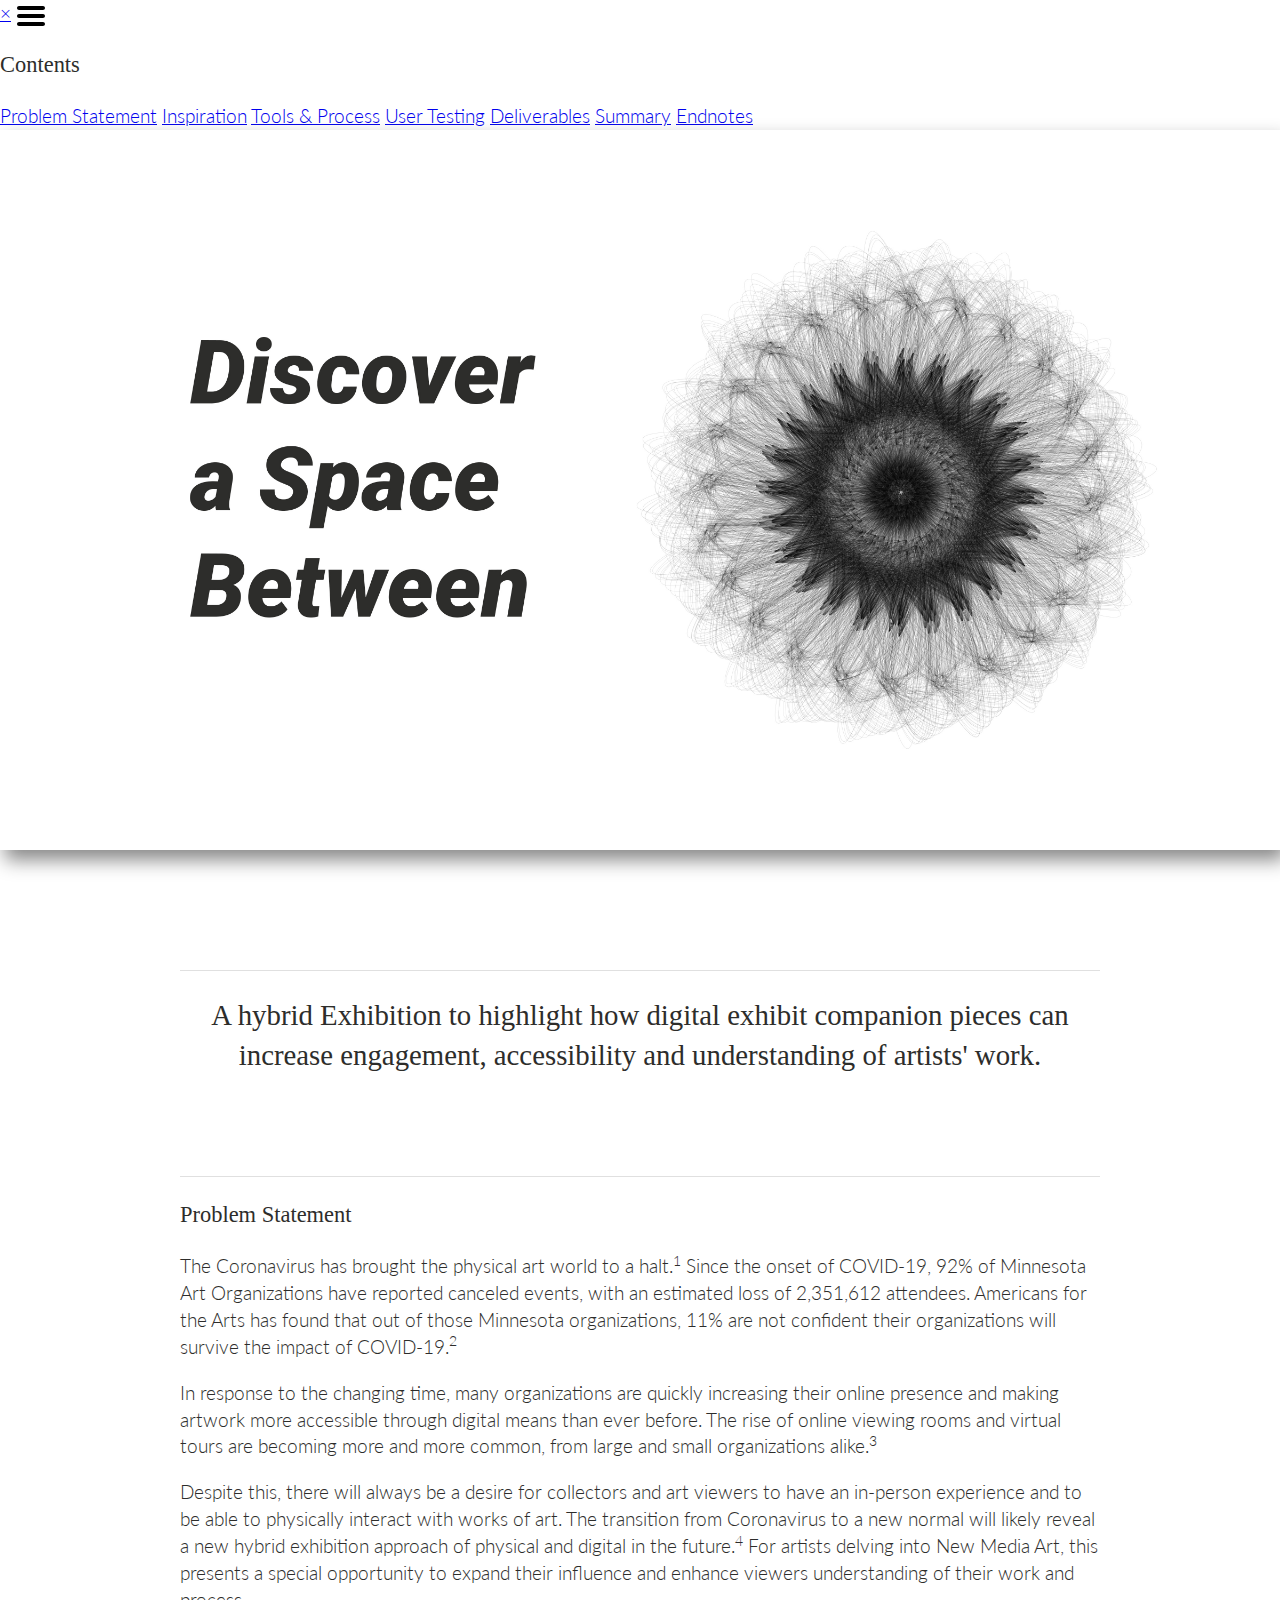
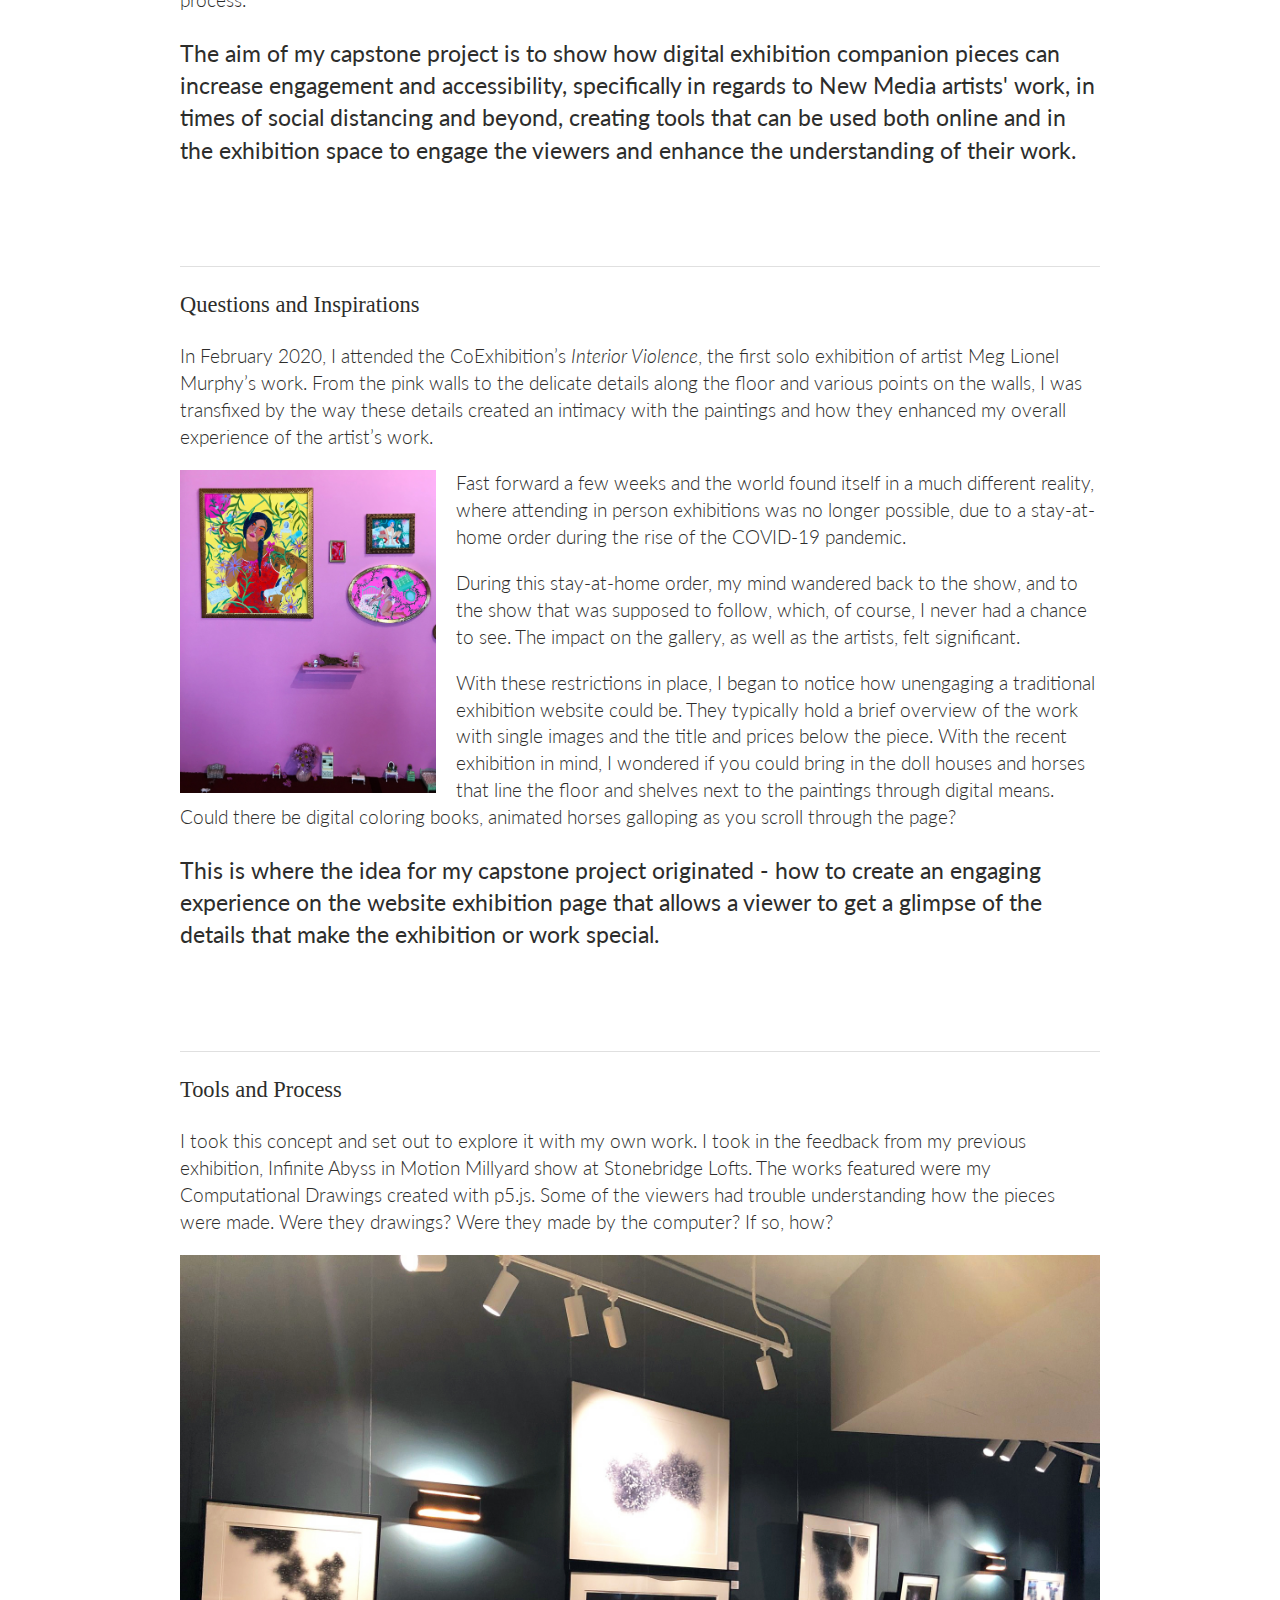
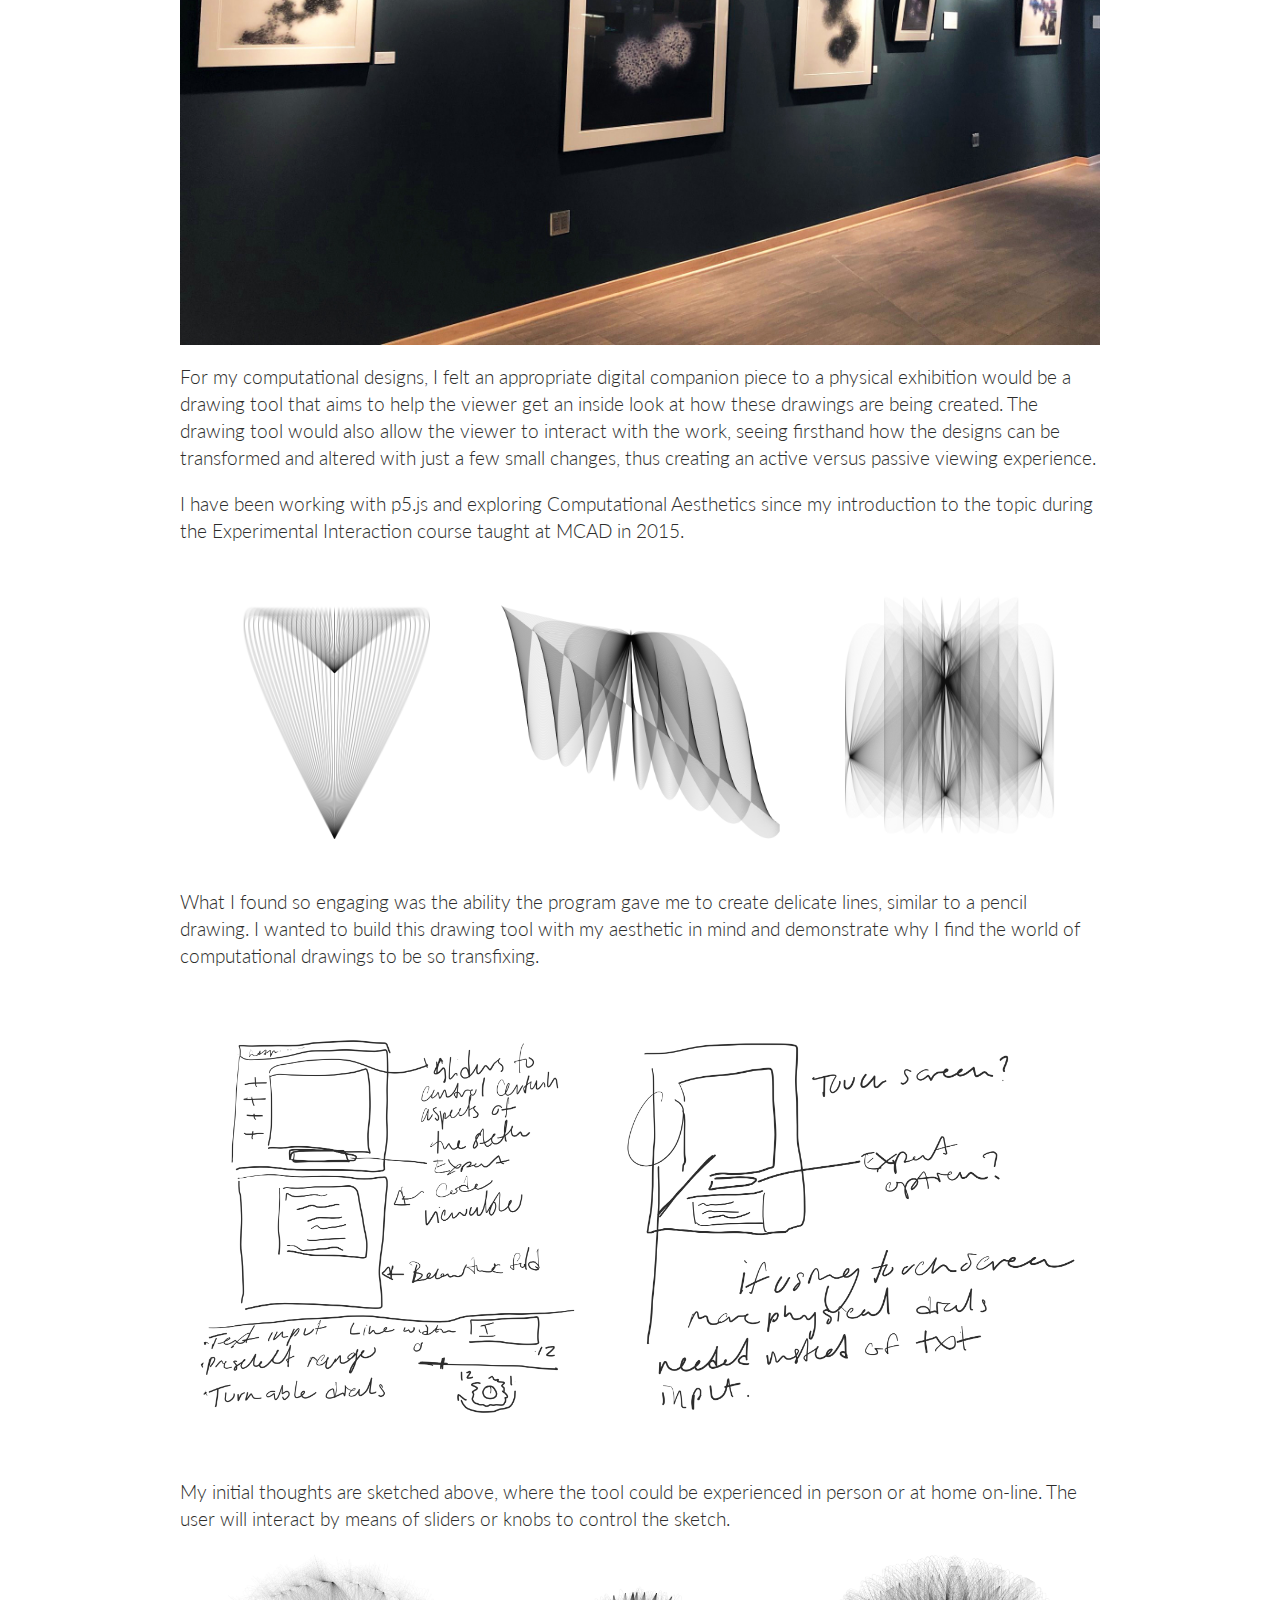
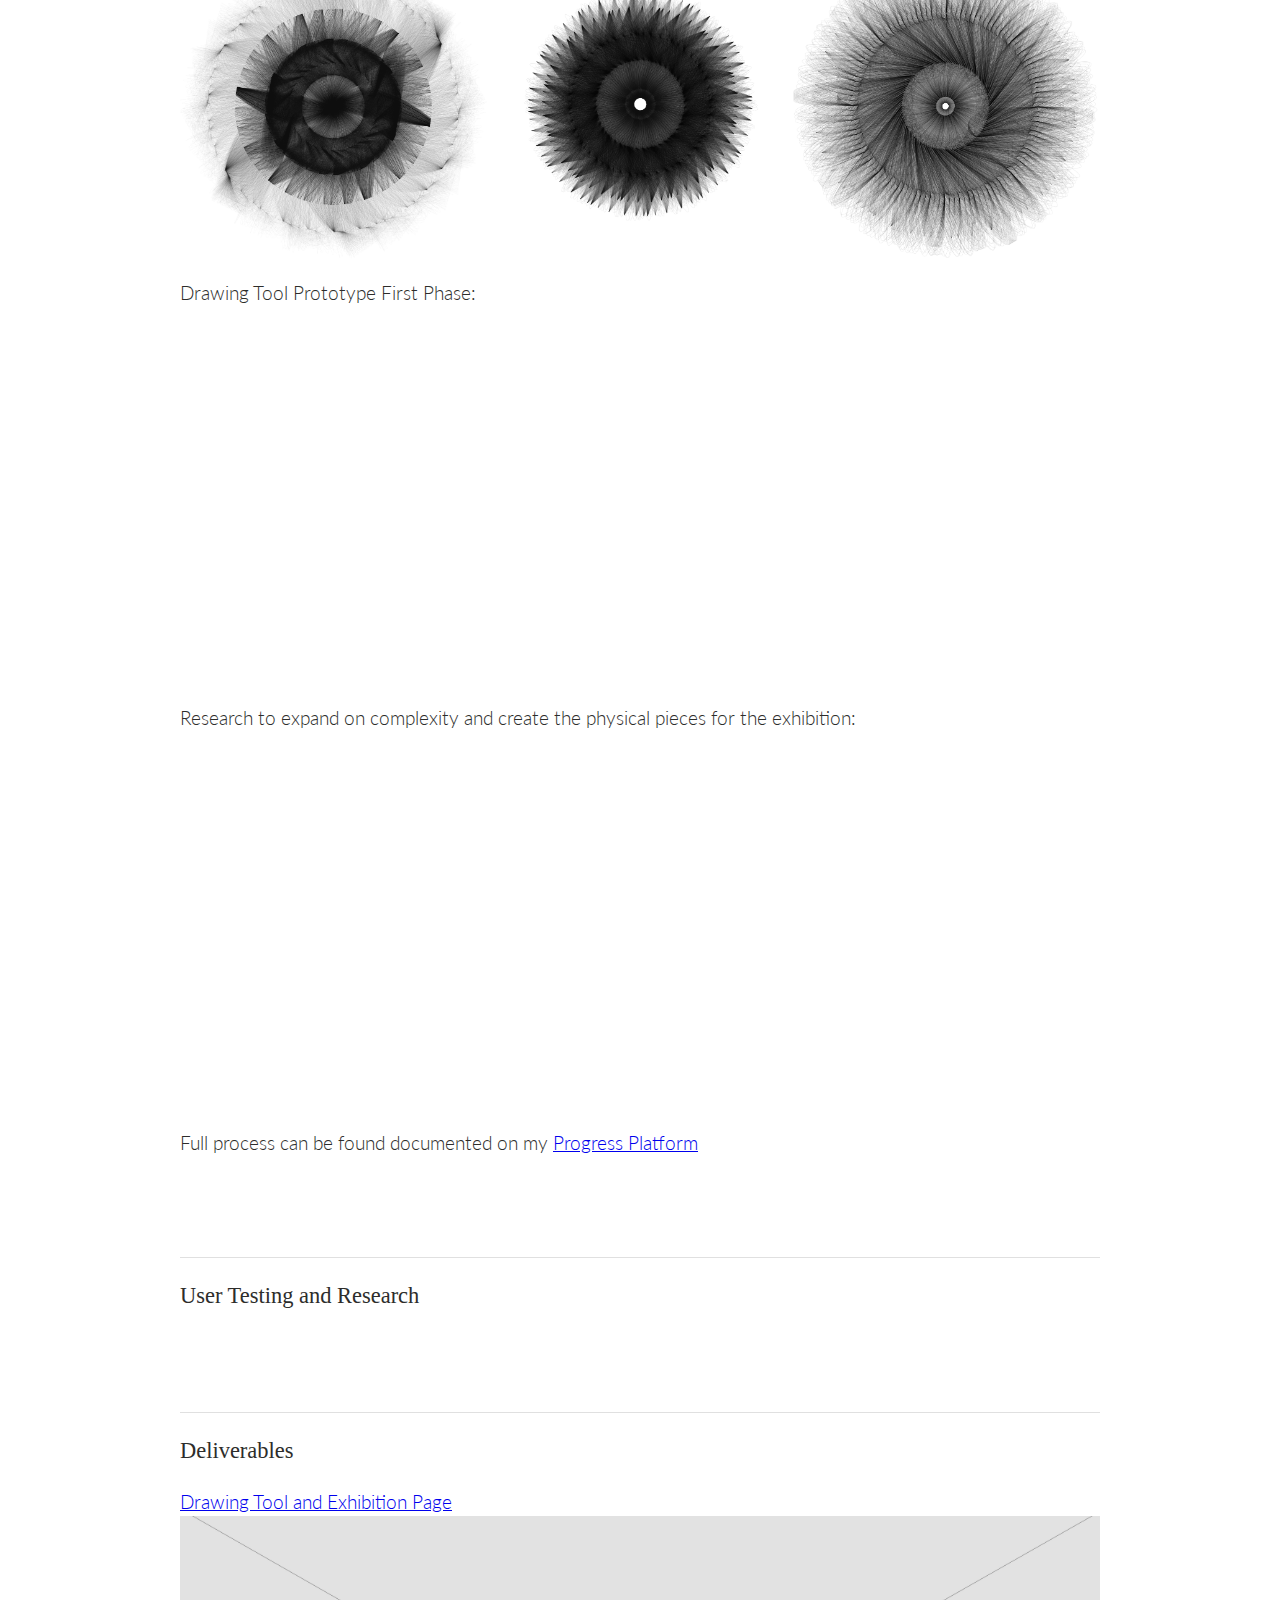
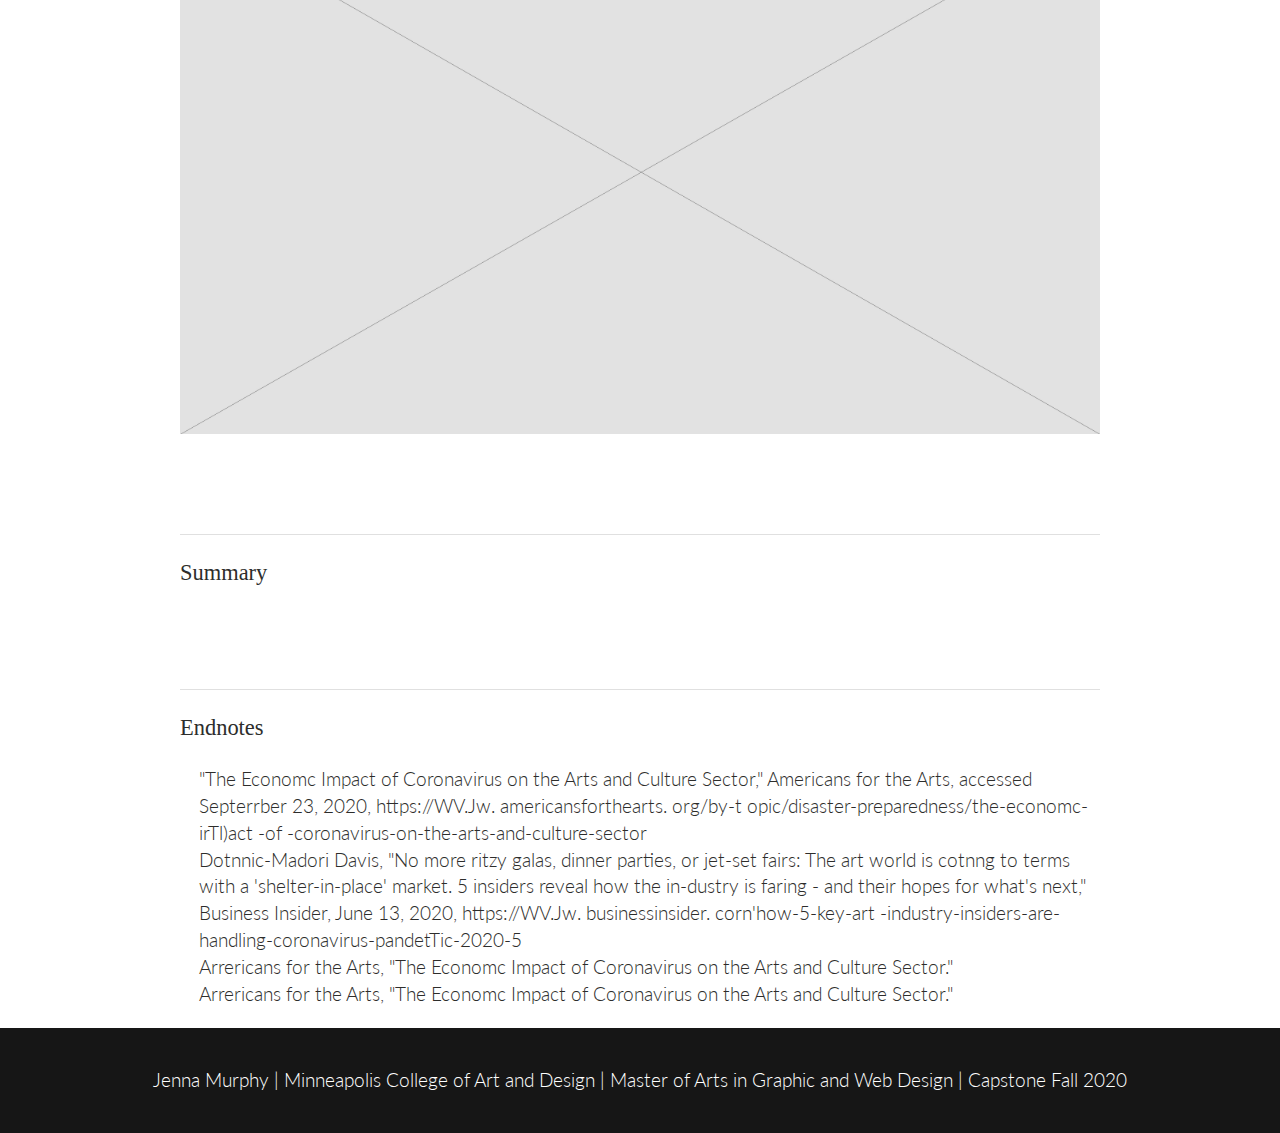
<file: indexb.html>
<!doctype html>
<html class="no-js" lang="">

<head>
  <meta charset="utf-8">
  <title>Jenna Murphy Capstone Project</title>
  <meta name="description" content="">
  <meta name="viewport" content="width=device-width, initial-scale=1">

  <meta property="og:title" content="">
  <meta property="og:type" content="">
  <meta property="og:url" content="">
  <meta property="og:image" content="">

  <link href="https://fonts.googleapis.com/css2?family=Roboto:ital,wght@0,100;0,300;0,400;0,500;0,700;0,900;1,100;1,300;1,400;1,500;1,700;1,900&display=swap" rel="stylesheet">
  <link href="https://fonts.googleapis.com/css2?family=Lato:ital,wght@0,300;0,400;1,300&display=swap" rel="stylesheet">
  <link rel="manifest" href="site.webmanifest">
  <link rel="apple-touch-icon" href="icon.png">
  <!-- Place favicon.ico in the root directory -->
  <script src="js/vendor/p5.min.js" charset="utf-8"></script>
  <script src="js/vendor/p5.dom.js" charset="utf-8"></script>
  <script src="js/sketch.js"charset="utf-8"></script>
  <link rel="stylesheet" href="css/normalize.css">
  <link rel="stylesheet" href="css/main.css">

  <meta name="theme-color" content="#fafafa">
</head>

<body>
  <header>
    <div id="mySidenav" class="sidenav" style="z-index:2;">
      <a href="javascript:void(0)" class="closebtn" onclick="closeNav()">&times;</a>
        <h3>Contents</h3>
          <a href="#problem">Problem Statement</a>
          <a href="#inspo">Inspiration</a>
          <a href="#process">Tools & Process</a>
          <!-- <a href="#tool">Tools</a> -->
          <a href="#test">User Testing</a>
          <a href="#deliver">Deliverables</a>
          <a href="#summary">Summary</a>
          <a href="#notes">Endnotes</a>
    </div>

  <!-- Use any element to open the sidenav -->

  <img style="position:absolute;top:0;top:0;z-index:1;" src="img/Hamburger_icon.svg" alt="menu icon" onclick="openNav()">
  <!-- <h1>Discover a Space Between</h1> -->
  <div class="hero-image">
      <img src="img/placeholder2.jpg" alt="header">
    </div>
</header>

  <main id="main" style="clear:both;">
    <section>
      <h2 style="text-align:center;">A hybrid Exhibition to highlight how digital exhibit companion pieces can increase engagement, accessibility and understanding of artists' work.</h2>
    </section>
    <section id="problem">
      <h3 class="background">Problem Statement</h3>

      <p>The Coronavirus has brought the physical art world to a halt.<sup>1</sup> Since the onset of COVID-19, 92% of Minnesota Art Organizations have reported canceled events, with an estimated loss of 2,351,612 attendees. Americans for the Arts has found that out of those Minnesota organizations, 11% are not confident their organizations will survive the impact of COVID-19.<sup>2</sup></p>

      <!-- <img src="img/placeholder.jpg" alt="Exhibition Images" style="max-width: 100%";> -->

      <p>In response to the changing time, many organizations are quickly increasing their online presence and making artwork more accessible through digital means than ever before. The rise of online viewing rooms and virtual tours are becoming more and more common, from large and small organizations alike.<sup>3</sup></p>

      <p>Despite this, there will always be a desire for collectors and art viewers to have an in-person experience and to be able to physically interact with works of art. The transition from Coronavirus to a new normal will likely reveal a new hybrid exhibition approach of physical and digital in the future.<sup>4</sup> For artists delving into New Media Art, this presents a special opportunity to expand their influence and enhance viewers understanding of their work and process.</p>

      <p class="emphasis">The aim of my capstone project is to show how digital exhibition companion pieces can increase engagement and accessibility, specifically in regards to New Media artists' work, in times of social distancing and beyond, creating tools that can be used both online and in the exhibition space to engage the viewers and enhance the understanding of their work.</p>
    </section>

    <section id="inspo">
      <h3>Questions and Inspirations</h3>
      <p>In February 2020, I attended the CoExhibition’s <i>Interior Violence</i>, the first solo exhibition of artist Meg Lionel Murphy’s work. From the pink walls to the delicate details along the floor and various points on the walls, I was transfixed by the way these details created an intimacy with the paintings and how they enhanced my overall experience of the artist’s work.</p>

      <img src="img/meglionelmurphy.jpg" alt="Megan Lionel Murphy at CoExhibition" style="float:left;width:30%;height:auto;padding-right:20px;"> Fast forward a few weeks and the world found itself in a much different reality, where attending in person exhibitions was no longer possible, due to a stay-at-home order during the rise of the COVID-19 pandemic.</p>

      <p>During this stay-at-home order, my mind wandered back to the show, and to the show that was supposed to follow, which, of course, I never had a chance to see. The impact on the gallery, as well as the artists, felt significant.</p>

      <p>With these restrictions in place, I began to notice how unengaging a traditional exhibition website could be. They typically hold a brief overview of the work with single images and the title and prices below the piece. With the recent exhibition in mind, I wondered if you could bring in the doll houses and horses that line the floor and shelves next to the paintings through digital means. Could there be digital coloring books, animated horses galloping as you scroll through the page? </p>

      <p class="emphasis">This is where the idea for my capstone project originated - how to create an engaging experience on the website exhibition page that allows a viewer to get a glimpse of the details that make the exhibition or work special.</p>

    </section>


    <section id="process">
      <h3>Tools and Process</h3>

      <p>I took this concept and set out to explore it with my own work. I took in the feedback from my previous exhibition, Infinite Abyss in Motion Millyard show at Stonebridge Lofts. The works featured were my Computational Drawings created with p5.js. Some of the viewers had trouble understanding how the pieces were made.  Were they drawings? Were they made by the computer? If so, how?</p>
      <img src="img/tealwall.jpg" alt="Stonebridge Loft exhibition" style="max-width: 100%;">
      <p>For my computational designs, I felt an appropriate digital companion piece to a physical exhibition would be a drawing tool that aims to help the viewer get an inside look at how these drawings are being created. The drawing tool would also allow the viewer to interact with the work, seeing firsthand how the designs can be  transformed and altered with just a few small changes, thus creating an active versus passive viewing experience.</p>
      <p>I have been working with p5.js and exploring Computational Aesthetics since my introduction to the topic during the Experimental Interaction course taught at MCAD in 2015.</p>
      <div class="row">
        <div class="column">
          <img src="img/d1.png" alt="Computational Drawing" style="width:100%">
        </div>
        <div class="column">
          <img src="img/32.png" alt="Computational Drawing" style="width:100%">
        </div>
        <div class="column">
          <img src="img/d3.png" alt="Computational Drawing" style="width:100%">
        </div>
      </div>
      <p>What I found so engaging was the ability the program gave me to create delicate lines, similar to a pencil drawing. I wanted to build this drawing tool with my aesthetic in mind and demonstrate why I find the world of computational drawings to be so transfixing.</p>
      <img src="img/Untitled-1.jpg" alt="Sketch" style="max-width: 100%;">
      <p>My initial thoughts are sketched above, where the tool could be experienced in person or at home on-line. The user will interact by means of sliders or knobs to control the sketch.</p>
      <div class="row">
        <div class="column">
          <img src="img/ellipse.png" alt="Computational Drawing" style="width:100%">
        </div>
        <div class="column">
          <img src="img/ellipse3.png" alt="Computational Drawing" style="width:100%">
        </div>
        <div class="column">
          <img src="img/ellipse1.png" alt="Computational Drawing" style="width:100%">
        </div>
      </div>
      <!-- <ul>
        <li>JavaScript</li>
        <li>HTML/CSS</li>
        <li>p5.js</li>
        <! <li>Milk</li> -->
      <!-- </ul> -->
      <p>Drawing Tool Prototype First Phase:</p>
      <iframe src="https://player.vimeo.com/video/470876844" width="640" height="360" frameborder="0" allow="autoplay; fullscreen" allowfullscreen></iframe>
      <p>Research to expand on complexity and create the physical pieces for the exhibition:</p>
      <iframe src="https://player.vimeo.com/video/471207840" width="640" height="360" frameborder="0" allow="autoplay; fullscreen" allowfullscreen></iframe>

      <p>Full process can be found documented on my <a href="https://discoveraspacebetween.blogspot.com/">Progress Platform</a></p>

    </section>

    <!-- <section id="tool">
      <h3>Tools</h3>
    </section> -->

    <section id="test">
      <h3>User Testing and Research</h3>
    </section>

    <section id="deliver">
      <h3>Deliverables</h3>
      <a href="https://jennamurphymcad.github.io/Exhibition-Page/">Drawing Tool and Exhibition Page<a>
      <img src="img/placeholder.jpg" alt="Exhibition Images" style="max-width: 100%;">
    </section>

    <section id="summary">
      <h3>Summary</h3>
    </section>

    <section id="notes">
      <h3>Endnotes</h3>
        <ol>
          <li>"The Economc Impact of Coronavirus on the Arts and Culture Sector," Americans for the Arts, accessed Septerrber 23, 2020,
https://WV.Jw. americansforthearts. org/by-t opic/disaster-preparedness/the-economc-irTl)act -of -coronavirus-on-the-arts-and-culture-sector</li>
          <li>Dotnnic-Madori Davis, "No more ritzy galas, dinner parties, or jet-set fairs: The art world is cotnng to terms with a 'shelter-in-place' market. 5 insiders reveal how the in-dustry is faring - and their hopes for what's next," Business Insider, June 13, 2020, https://WV.Jw. businessinsider. corn'how-5-key-art -industry-insiders-are-handling-coronavirus-pandetTic-2020-5</li>
          <li>Arrericans for the Arts, "The Economc Impact of Coronavirus on the Arts and Culture Sector."</li>
          <li>Arrericans for the Arts, "The Economc Impact of Coronavirus on the Arts and Culture Sector."</li>
        </ol>
    </section>

  </main>

  <footer>
    <p>Jenna Murphy | Minneapolis College of Art and Design | Master of Arts in Graphic and Web Design | Capstone Fall 2020</p>
  </footer>
  <script src="js/vendor/modernizr-3.11.2.min.js"></script>
  <script src="js/plugins.js"></script>
  <script src="js/main.js"></script>
  <!-- <script>
  /* Set the width of the side navigation to 250px */
function openNav() {
  document.getElementById("mySidenav").style.width = "250px";
}

/* Set the width of the side navigation to 0 */
function closeNav() {
  document.getElementById("mySidenav").style.width = "0";
}
  </script> -->
  <!-- Google Analytics: change UA-XXXXX-Y to be your site's ID. -->
  <!-- <script>
    window.ga = function () { ga.q.push(arguments) }; ga.q = []; ga.l = +new Date;
    ga('create', 'UA-XXXXX-Y', 'auto'); ga('set', 'anonymizeIp', true); ga('set', 'transport', 'beacon'); ga('send', 'pageview')
  </script> -->

</body>

</html>
</file>
<file: css/main.css>
/*! HTML5 Boilerplate v8.0.0 | MIT License | https://html5boilerplate.com/ */

/* main.css 2.1.0 | MIT License | https://github.com/h5bp/main.css#readme */
/*
 * What follows is the result of much research on cross-browser styling.
 * Credit left inline and big thanks to Nicolas Gallagher, Jonathan Neal,
 * Kroc Camen, and the H5BP dev community and team.
 */

/* ==========================================================================
   Base styles: opinionated defaults
   ========================================================================== */

html {
  color: #2d2d2b;
  font-size: 1.2em;
  line-height: 1.4;
  font-family: 'Lato', sans-serif;
  font-weight: 300;
  /* background-color: #e6e3de; */
}

body #main {
  background-color: #FFF;
}

h1, h2, h3 {
  font-family: 'Bebas Neue', cursive;

  /* font-family: 'Roboto', sans-serif; */
  font-weight: 400;
}

h3 {
  /* color: #b0b0b0; */
  /* font-size: 2em; */
  /* text-transform: uppercase; */
  /* text-align: center; */
}


.emphasis {
  font-weight: 400;
  font-size: 1.2em;
}

/* Three image containers (use 25% for four, and 50% for two, etc) */
.column {
  float: left;
  width: 33.33%;
  /* padding: 5px; */
}

/* Clear floats after image containers */
.row::after {
  content: "";
  clear: both;
  display: table;
}

/*
 * Remove text-shadow in selection highlight:
 * https://twitter.com/miketaylr/status/12228805301
 *
 * Vendor-prefixed and regular ::selection selectors cannot be combined:
 * https://stackoverflow.com/a/16982510/7133471
 *
 * Customize the background color to match your design.
 */

::-moz-selection {
  background: #b3d4fc;
  text-shadow: none;
}

::selection {
  background: #b3d4fc;
  text-shadow: none;
}

/*
 * A better looking default horizontal rule
 */

hr {
  display: block;
  height: 1px;
  border: 0;
  border-top: 1px solid #ccc;
  margin: 1em 0;
  padding: 0;
}

/*
 * Remove the gap between audio, canvas, iframes,
 * images, videos and the bottom of their containers:
 * https://github.com/h5bp/html5-boilerplate/issues/440
 */

audio,
canvas,
iframe,
img,
svg,
video {
  vertical-align: middle;
}

/*
 * Remove default fieldset styles.
 */

fieldset {
  border: 0;
  margin: 0;
  padding: 0;
}

/*
 * Allow only vertical resizing of textareas.
 */

textarea {
  resize: vertical;
}

/* ==========================================================================
   Author's custom styles
   ========================================================================== */

/* ==========================================================================
   Helper classes
   ========================================================================== */

/*
 * Hide visually and from screen readers
 */

.hidden,
[hidden] {
  display: none !important;
}

/*
 * Hide only visually, but have it available for screen readers:
 * https://snook.ca/archives/html_and_css/hiding-content-for-accessibility
 *
 * 1. For long content, line feeds are not interpreted as spaces and small width
 *    causes content to wrap 1 word per line:
 *    https://medium.com/@jessebeach/beware-smushed-off-screen-accessible-text-5952a4c2cbfe
 */

.sr-only {
  border: 0;
  clip: rect(0, 0, 0, 0);
  height: 1px;
  margin: -1px;
  overflow: hidden;
  padding: 0;
  position: absolute;
  white-space: nowrap;
  width: 1px;
  /* 1 */
}

/*
 * Extends the .sr-only class to allow the element
 * to be focusable when navigated to via the keyboard:
 * https://www.drupal.org/node/897638
 */

.sr-only.focusable:active,
.sr-only.focusable:focus {
  clip: auto;
  height: auto;
  margin: 0;
  overflow: visible;
  position: static;
  white-space: inherit;
  width: auto;
}

/*
 * Hide visually and from screen readers, but maintain layout
 */

.invisible {
  visibility: hidden;
}

/*
 * Clearfix: contain floats
 *
 * For modern browsers
 * 1. The space content is one way to avoid an Opera bug when the
 *    `contenteditable` attribute is included anywhere else in the document.
 *    Otherwise it causes space to appear at the top and bottom of elements
 *    that receive the `clearfix` class.
 * 2. The use of `table` rather than `block` is only necessary if using
 *    `:before` to contain the top-margins of child elements.
 */

.clearfix::before,
.clearfix::after {
  content: " ";
  display: table;
}

.clearfix::after {
  clear: both;
}

/* ==========================================================================
   EXAMPLE Media Queries for Responsive Design.
   These examples override the primary ('mobile first') styles.
   Modify as content requires.
   ========================================================================== */

@media only screen and (min-width: 35em) {
  /* Style adjustments for viewports that meet the condition */
}

@media print,
  (-webkit-min-device-pixel-ratio: 1.25),
  (min-resolution: 1.25dppx),
  (min-resolution: 120dpi) {
  /* Style adjustments for high resolution devices */
}

/* ==========================================================================
   Print styles.
   Inlined to avoid the additional HTTP request:
   https://www.phpied.com/delay-loading-your-print-css/
   ========================================================================== */

@media print {
  *,
  *::before,
  *::after {
    background: #fff !important;
    color: #000 !important;
    /* Black prints faster */
    box-shadow: none !important;
    text-shadow: none !important;
  }

  a,
  a:visited {
    text-decoration: underline;
  }

  a[href]::after {
    content: " (" attr(href) ")";
  }

  abbr[title]::after {
    content: " (" attr(title) ")";
  }

  /*
   * Don't show links that are fragment identifiers,
   * or use the `javascript:` pseudo protocol
   */
  a[href^="#"]::after,
  a[href^="javascript:"]::after {
    content: "";
  }

  pre {
    white-space: pre-wrap !important;
  }

  pre,
  blockquote {
    border: 1px solid #999;
    page-break-inside: avoid;
  }

  /*
   * Printing Tables:
   * https://web.archive.org/web/20180815150934/http://css-discuss.incutio.com/wiki/Printing_Tables
   */
  thead {
    display: table-header-group;
  }

  tr,
  img {
    page-break-inside: avoid;
  }

  p,
  h2,
  h3 {
    orphans: 3;
    widows: 3;
  }

  h2,
  h3 {
    page-break-after: avoid;
  }
}

/*
JM Start
*/
/* The side navigation menu */
.sidenavb {
  height: 100%; /* 100% Full-height */
  width: 0; /* 0 width - change this with JavaScript */
  position: fixed; /* Stay in place */
  z-index: 1; /* Stay on top */
  top: 0; /* Stay at the top */
  left: 0;
  background-color: #161616; /* Black*/
  overflow-x: hidden; /* Disable horizontal scroll */
  padding-top: 60px; /* Place content 60px from the top */
  transition: 0.5s; /* 0.5 second transition effect to slide in the sidenav */
}

/* The navigation menu links */
.sidenavb a, .sidenavb h3 {
  padding: 8px 8px 8px 32px;
  text-decoration: none;
  font-size: 24px;
  color: #fef9f3;
  display: block;
  transition: 0.3s;
}

/* When you mouse over the navigation links, change their color */
.sidenavb a:hover {
  color: #f1f1f1;
}

/* Position and style the close button (top right corner) */
/* .sidenav .closebtn {
  position: absolute;
  top: 0;
  right: 25px;
  font-size: 24px;
  margin-left: 50px;
} */

/* The hero image */
div.hero-image {
  /* background-image: url("../img/placeholder2.jpg"); */
  /* Set a specific height */
  /* height: 100% auto; */
  /* max-height: 600px; */
  /* Position and center the image to scale nicely on all screens */
  /* background-position: center;
  background-repeat: no-repeat;
  background-size: cover; */
  position: relative;
  /* position:absolute; */
   /* top: 0;
   left: 0;
   max-width: 100%;
   height: 500px;
   margin: auto;
   z-index: -1; */
}

div.hero-image img {
  position: relative;
  max-width: 100%;
  max-height: 30%;
  display: block;
 margin-left: auto;
 margin-right: auto;
 width: 100%;
  margin: 0 auto;

/* padding: 10px; */
box-shadow: 5px 10px 18px #888888;

}

/* Place text in the middle of the image */
.hero-text {
  text-align: left;
  position: absolute;
  top: 50%;
  left: 50%;
  transform: translate(-50%, -50%);
  color: black;
  font-size:24px;
}

/* Style page content - use this if you want to push the page content to the right when you open the side navigation */
#main {
  transition: margin-left .5s;
  padding: 20px;
  max-width: 960px;
  margin: 0 auto;
}


/* On smaller screens, where height is less than 450px, change the style of the sidenav (less padding and a smaller font size) */
@media screen and (max-height: 450px) {
  .sidenav {padding-top: 15px;}
  .sidenav a {font-size: 18px;}
}

header img {
  float: left;
  margin-left: 15px;
}

header h1, header h2 {
  text-align: center;
}

section {
  margin-top: 100px;
  border-top: 1px #e0e0e0 solid;
}

section#head{
  margin-top: 0px;
  border-top: none;
}
footer {
  clear: both;
  left: 0;
  width: 100%;
  background-color: #161616;
  color: white;
  text-align: center;
  padding-top: 20px;
  padding-bottom: 20px;
  text-align: center;
}

/* div#main {
  border: 1px solid #161616;
} */

.wrapper {
  display: flex;
  justify-content: space-between;
}

/* div.mainCopy {
  float: right;
  margin-left:250px; */

 /* font-size: 28px; /* Increased text to enable scrolling */
 /* padding: 0px 10px; */
 /* max-width:100%; */
}

/* div.sidenav {
  height: 100%;
  width: 225px;
  position: fixed;
  z-index: 1;
  top: 0;
  left: 0;
  background-color: #111;
  overflow-x: hidden;
  padding-top: 20px;
} */

/* .active {
  color: yellow;
  font-style: bold;
} */

@media screen and (max-height: 450px) {
  /* .sidenav {padding-top: 15px;}
  .sidenav a {font-size: 18px;} */
}

/*  START NAV */
/* 1. Enable smooth scrolling */
html {
  scroll-behavior: smooth;
}

/* 2. Make nav sticky */
nav#mySidenav {
  position: sticky;



  align-self: start;
    background-color: #111;
    height: 100%;
    padding: 30px;
    width: 25%;
    height: 100%;
    float: left;
    top: 0;
    bottom: 0;
    left: 0;
    overflow: hidden;
    margin: 0 auto;


}

nav#mySidenav section {
  border: none;
}

nav#mySidenav h3, h4 {
  color: white;
}
/* 3. ScrollSpy active styles (see JS tab for activation) */
.section-nav li.active > a {
  color: #FFF;
  font-weight: 500;
  text-decoration: underline;
  text-decoration-color: yellow;
}

/* Sidebar Navigation */
.section-nav {
  padding-left: 0;
  margin-left: 0 auto;
  /* border-right: 3px solid yellow; */
}

.section-nav a {
  text-decoration: none;
  display: block;
  padding: .125rem 0;
  color: #ccc;
  transition: all 50ms ease-in-out; /* 💡 This small transition makes setting of the active state smooth */
}

.section-nav a:hover,
.section-nav a:focus {
  color: #ccc;
  text-decoration: underline;
  text-decoration-color: yellow;
}

/** Poor man's reset **/
* {
  box-sizing: border-box;
}

html, body {
  background: #fff;
}

/* body {
  font-family: -apple-system, BlinkMacSystemFont, "Segoe UI", "Roboto", "Oxygen", "Ubuntu", "Cantarell", "Fira Sans", "Droid Sans", "Helvetica Neue", sans-serif;
} */

ul, ol {
  list-style: none;
  margin: 0;
  padding: 0;
}
li {
  margin-left: 1rem;
}

/* h1 {
  font-weight: 300;
} */

/** page layout **/
main {
  /* display: grid;
  grid-template-columns: 1fr 15em;
  max-width: 100em;
  width: 90%;
  margin: 0 auto; */
}
div.mainCopy {
  float: right;
  width: 75%;
  padding-left: 10%;
  padding-right: 10%;
  /* max-width: 750px; */
  margin: 0 auto;
  background-color: white;
  overflow: hidden;


}

div.mainCopy h1 {
  text-align: center;
}
/** enlarge the sections for this demo, so that we have a long scrollable page **/
/* section {
  padding-bottom: 20rem;
} */


/* END NAV */
div.wrapper {
  /* height: 100%;
  Width: 100%; */
  /* position: relative; */
  background-color: #111;
  border-left: 2px solid yellow;
  /* border-right: 3px solid yellow; */

}

iframe {
  max-width: 100%;
}
@media only screen and (max-width: 450px) {
  /* .sidenav {padding-top: 15px;}
  .sidenav a {font-size: 18px;} */
  html {
    /* color: #2d2d2b; */
    font-size: .6em;
    line-height: 1.4;
    /* font-family: 'Lato', sans-serif;
    font-weight: 300; */
    /* background-color: #e6e3de; */
  }

  nav#mySidenav {
    /* position: fixed; */
    /* align-self: start; */
      /* background-color: #111; */
      /* height: 100%; */
      padding: 2%;
      /* width: 25%; */
      /* height: 100%; */

      /* width: 100%; */
      /* top: 0;
      bottom: 0;
      left: 0; */
      /* overflow: hidden;
      margin: 0 auto; */
  }

  div.mainCopy {
    float: none;
    width: 100%;
    padding-left: 5%;
    padding-right: 5%;
    /* max-width: 750px; */
    /* margin: 0 auto;
    background-color: white;
    overflow: hidden; */


  }
}
</file>
